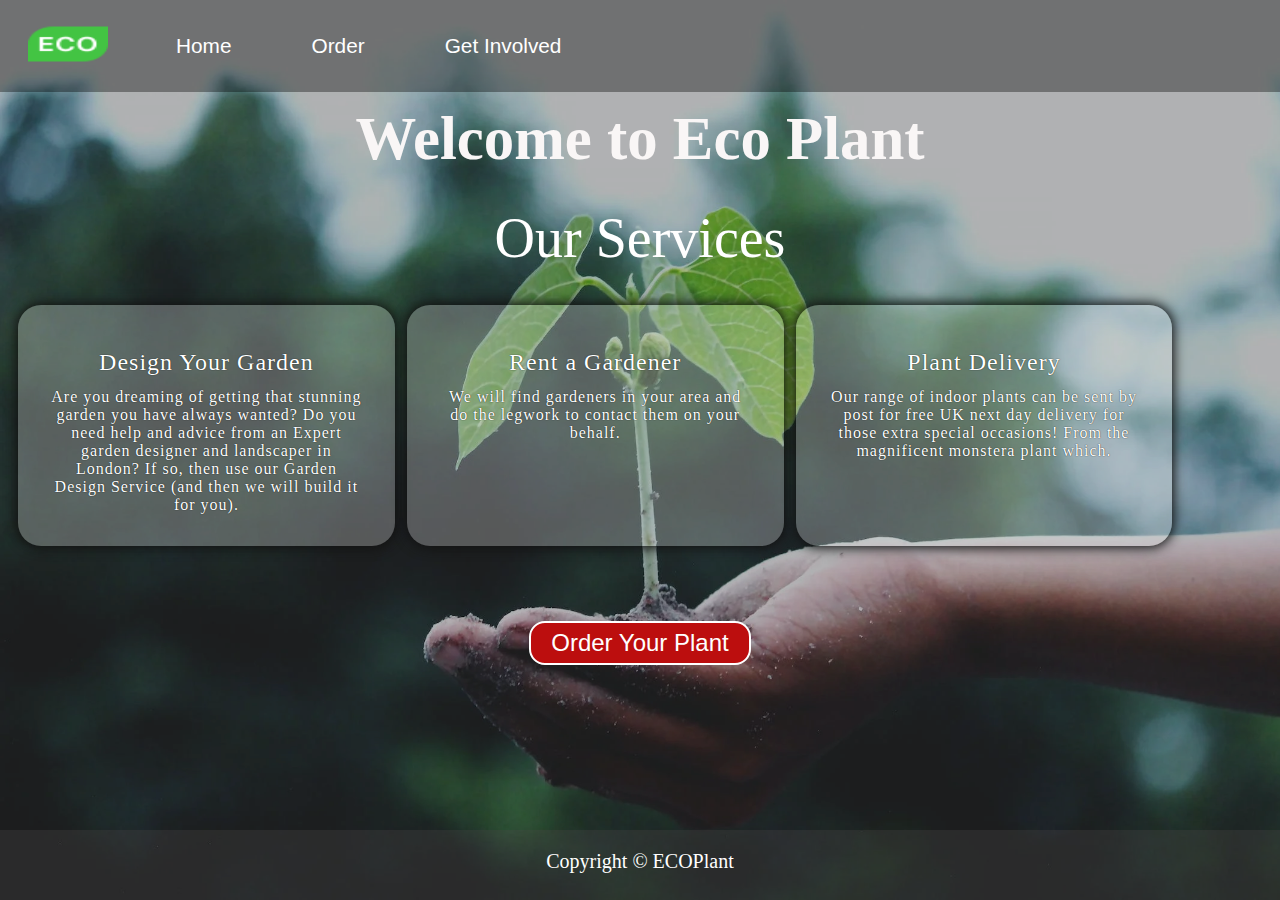
<file: index.html>
<!DOCTYPE html>
<html lang="en">
  <head>
    <meta charset="UTF-8" />
    <meta http-equiv="X-UA-Compatible" content="IE=edge" />
    <meta
      name="viewport"
      content="width=device-width, initia/files/U02K6CU9EJV/F04LLQE5D88/style.cssl-scale=1.0"
    />
    <title>Order safe meal LORENA| SafeMeal.com</title>
    <link rel="stylesheet" href="#" />
    <link href="style.css" rel="stylesheet" />
  </head>

  <body>
    <!-- navigation bar -->
    <nav id="navbar">
      <div id="logo">
        <img
          src="./Img/logo.png"
          alt="Unicgarden.com"
          width="80px"
          height="80px"
        />
      </div>

      <ul>
        <li class="item"><a href="index.html">Home</a></li>
        <li class="item"><a href="order.html">Order</a></li>
        <li class="item"><a href="involve.html">Get Involved</a></li>
      </ul>
    </nav>
    <main id="main">
      <section id="home">
        <h1 class="h-primary">Welcome to Eco Plant</h1>
        <!--  <p>Lorem ipsum dolor sit, amet consectetur adipisicing elit. Possimus commodi sequi cum dolorum ad excepturi est
            ratione qui, reiciendis aut impedit, numquam vel esse nulla ipsa doloremque perspiciatis officia suscipit
        </p> -->
      </section>
      <!-- Service Container -->
      <section id="services-container">
        <h1 class="h-primary-services center">Our Services</h1>
        <div id="services">
          <div class="box">
            <h2 class="h-secondary center service-font">Design Your Garden</h2>
            <p class="center">
              Are you dreaming of getting that stunning garden you have always
              wanted? Do you need help and advice from an Expert garden designer
              and landscaper in London? If so, then use our Garden Design
              Service (and then we will build it for you).
            </p>
          </div>
          <div class="box">
            <h2 class="h-secondary center service-font">Rent a Gardener</h2>
            <p class="center">
              We will find gardeners in your area and do the legwork to contact
              them on your behalf.
            </p>
          </div>
          <div class="box">
            <h2 class="h-secondary center service-font">Plant Delivery</h2>
            <p class="center">
              Our range of indoor plants can be sent by post for free UK next
              day delivery for those extra special occasions! From the
              magnificent monstera plant which.
            </p>
          </div>
        </div>
      </section>
      <button class="btn" href="order.html">Order Your Plant</button>
    </main>
    <!-- home section -->

    <!-- Partners Section -->
    <!--<section id="partners-section">
        <h1 class="h-partners center">Our Partners</h1>
        <div id="our-partners">
            <div class="partners-logo" id="swiggy"><img src="#"></div>
            <div class="partners-logo" id="zomato"><img src="#"></div>
            <div class="partners-logo" id="uber-eats"><img src="#"></div>
            <div class="partners-logo" id="foodpanda"><img src="#"></div>
        </div> 
    </section>-->
    <!-- Contact Section -->

    <!--  <section id="contact">
        <h2 class="h-primary center">Contact Us</h1>
        <div id="contact-box">
            <form action="">
                <div class="form-group">
                    <label for="name">Name: </label>
                    <input type="text" name="name" id="name" placeholder="Enter Your Name">
                </div>
                <div class="form-group">
                    <label for="name">E-Mail: </label>
                    <input type="email" name="name" id="email" placeholder="Enter Your Email">
                </div>
                <div class="form-group">
                    <label for="name">Phone: </label>
                    <input type="phone" name="name" id="phone" placeholder="Enter Your Phone Number">
                </div>
                <div class="form-group">
                    <label for="name">Message: </label>
                    <textarea name="message" id="message" cols="30" rows="10"></textarea>
                </div>
               
                 <button type="submit" class="submit-btn">Submit</button> -->
    <!-- </form>
          
        </div>
    </section>
    -->

    <footer>
      <div class="socialMedia">
        <a href="#" class="fa fa-facebook"></a>
        <a href="#" class="fa fa-twitter"></a>
        <a href="#" class="fa fa-instagram"></a>
        <a href="#" class="fa fa-google"></a>
      </div>
      <p>Copyright © ECOPlant</p>
    </footer>
  </body>
</html>
</file>
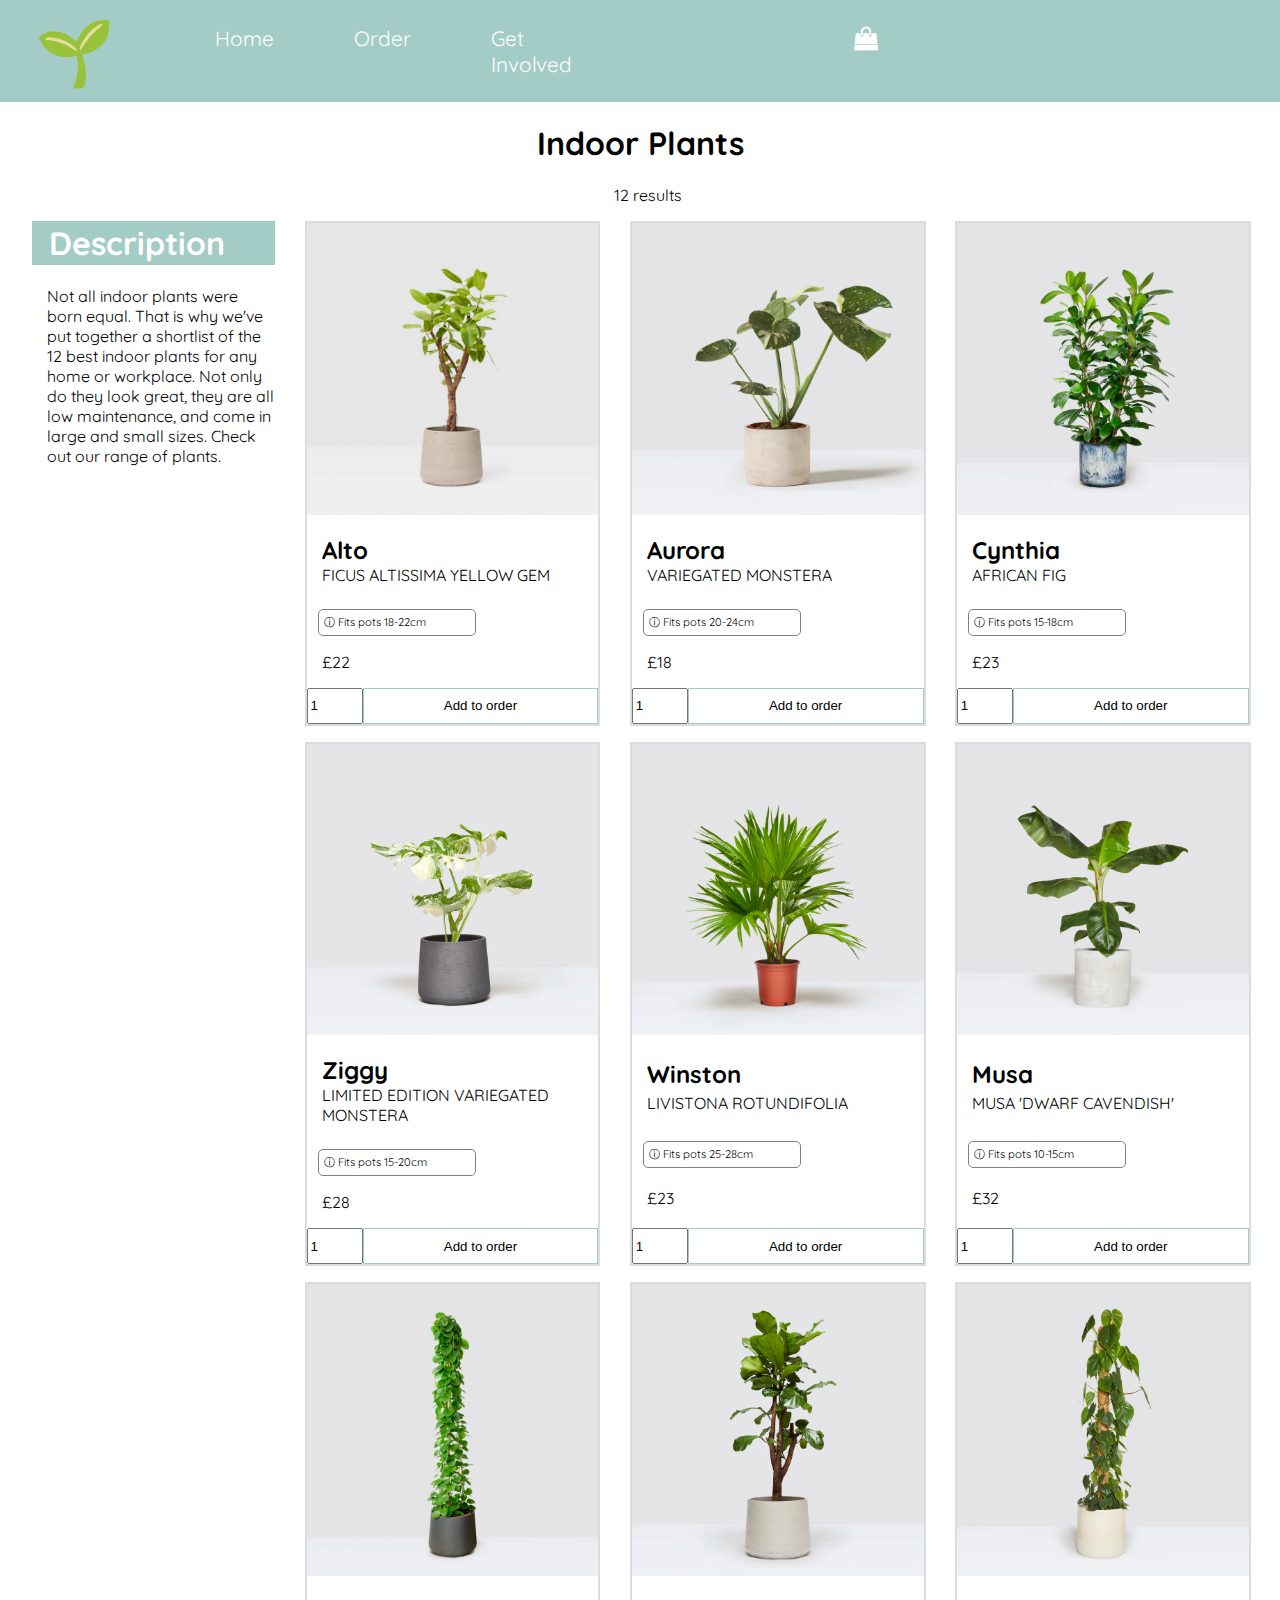
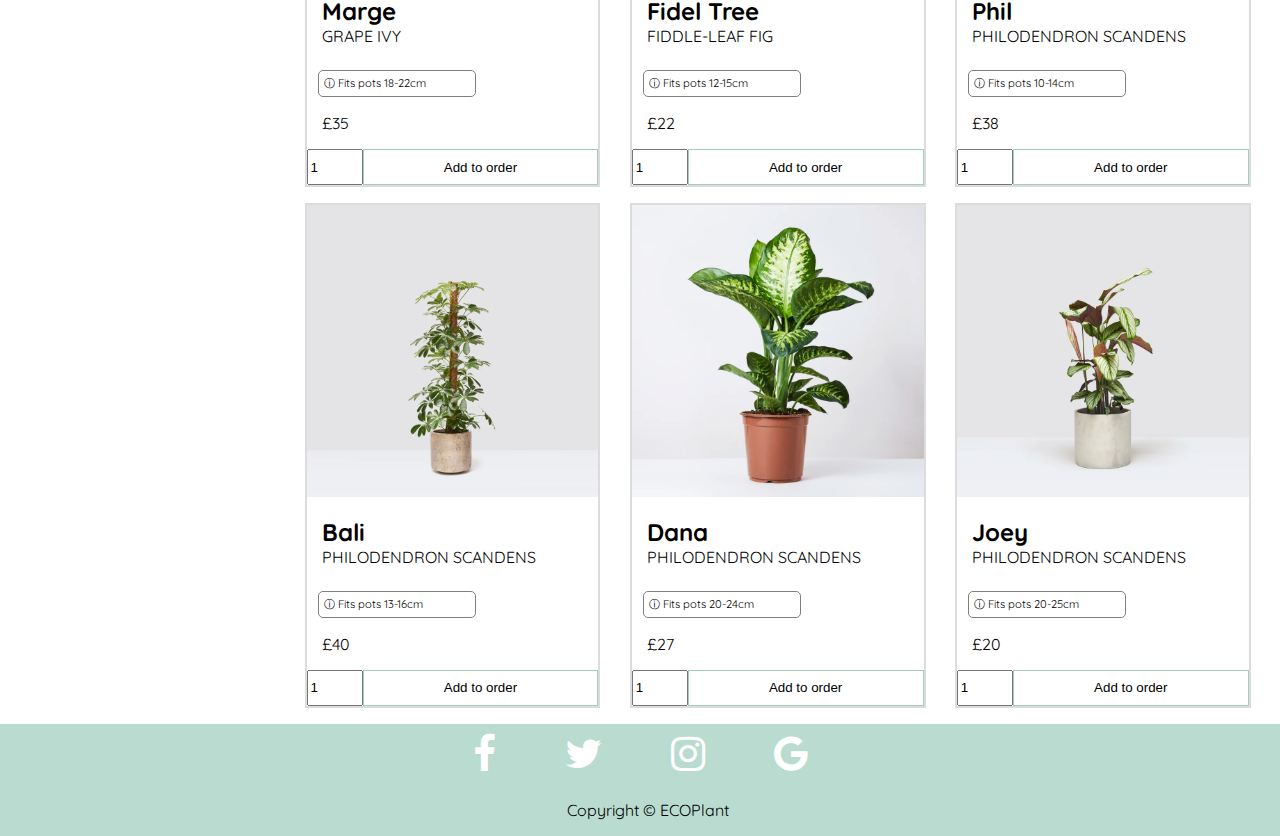
<file: order.html>
<html>
  <head>
    <meta name="viewport" content="width=device-width, initial-scale=1"/>
    <link rel="stylesheet" href="https://cdnjs.cloudflare.com/ajax/libs/font-awesome/4.7.0/css/font-awesome.min.css">
    <link rel="preconnect" href="https://fonts.googleapis.com" />
    <link rel="preconnect" href="https://fonts.gstatic.com" crossorigin />
    <link
      href="https://fonts.googleapis.com/css2?family=Quicksand:wght@300&display=swap"
      rel="stylesheet"
    />
    <link href="orderstyle.css" rel="stylesheet" />
    <title>Order</title>
  </head>
  <body>
    <header>
      <nav id="navbar">
        <div id="logo">
          <p>	&#127793;	</p>	
        </div>
        <ul>
          <li class="item"><a href="index.html">Home</a></li>
          <li class="item"><a href="order.html">Order</a></li>
          <li class="item"><a href="#">Get Involved</a></li>
          <i id='shoppingBags' class="fa fa-shopping-bag" style="font-size:24px"></i>
        </ul>
      </nav>
    </header>
    <main>
      <h1 id="title">Indoor Plants</h1>
      <p id="results">12 results</p>
      <div class="content">
        <aside>
          <h1>Description</h1>
          <p>
            Not all indoor plants were born equal. That is why we've put
            together a shortlist of the 12 best indoor plants for any home or
            workplace. Not only do they look great, they are all low
            maintenance, and come in large and small sizes. Check out our range
            of plants.
          </p>
        </aside>
        <div id="cardsCollection">
          <section class="card">
            <img src="orderImages/alto.jpg" />
            <h2 class="plantName">Alto</h2>
            <p class="plantDescription">FICUS ALTISSIMA YELLOW GEM</p>
            <p class="pots"> &#9432 Fits pots 18-22cm</p>
            <p>£22</p>
            <div class="orderCardSection">
              <input
                type="number"
                id="quantity"
                name="quantity"
                min="1"
                max="10"
                value="1"
              /><br /><br />
              <button>Add to order</button>
            </div>
          </section>
          <section class="card">
            <img src="orderImages/aurora.jpg" />
            <h2 class="plantName">Aurora</h2>
            <p class="plantDescription">VARIEGATED MONSTERA</p>
            <p class="pots"> &#9432 Fits pots 20-24cm</p>
            <p>£18</p>
            <div class="orderCardSection">
              <input
                type="number"
                id="quantity"
                name="quantity"
                min="1"
                max="10"
                value="1"
              /><br /><br />
              <button>Add to order</button>
            </div>
          </section>
          <section class="card">
            <img src="orderImages/cynthia.jpg" />
            <h2 class="plantName">Cynthia</h2>
            <p class="plantDescription">AFRICAN FIG</p>
            <p class="pots"> &#9432 Fits pots 15-18cm</p>
            <p>£23</p>
            <div class="orderCardSection">
              <input
                type="number"
                id="quantity"
                name="quantity"
                min="1"
                max="10"
                value="1"
              /><br /><br />
              <button>Add to order</button>
            </div>
          </section>
          <section class="card">
            <img src="orderImages/ziggy.jpg" />
            <h2 class="plantName">Ziggy</h2>
            <p class="plantDescription">LIMITED EDITION VARIEGATED MONSTERA</p>
            <p class="pots"> &#9432 Fits pots 15-20cm</p>
            <p>£28</p>
            <div class="orderCardSection">
              <input
                type="number"
                id="quantity"
                name="quantity"
                min="1"
                max="10"
                value="1"
              /><br /><br />
              <button>Add to order</button>
            </div>
          </section>
          <section class="card">
            <img src="orderImages/winston.jpg" />
            <h2 class="plantName">Winston</h2>
            <p class="plantDescription">LIVISTONA ROTUNDIFOLIA</p>
            <p class="pots"> &#9432 Fits pots 25-28cm</p>
            <p>£23</p>
            <div class="orderCardSection">
              <input
                type="number"
                id="quantity"
                name="quantity"
                min="1"
                max="10"
                value="1"
              /><br /><br />
              <button>Add to order</button>
            </div>
          </section>
          <section class="card">
            <img src="orderImages/musa.jpg" />
            <h2 class="plantName">Musa</h2>
            <p class="plantDescription">MUSA 'DWARF CAVENDISH'</p>
            <p class="pots"> &#9432 Fits pots 10-15cm</p>
            <p>£32</p>
            <div class="orderCardSection">
              <input
                type="number"
                id="quantity"
                name="quantity"
                min="1"
                max="10"
                value="1"
              /><br /><br />
              <button>Add to order</button>
            </div>
          </section>
          <section class="card">
            <img src="orderImages/marge.jpg" />
            <h2 class="plantName">Marge</h2>
            <p class="plantDescription">GRAPE IVY</p>
            <p class="pots"> &#9432 Fits pots 18-22cm</p>
            <p>£35</p>
            <div class="orderCardSection">
              <input
                type="number"
                id="quantity"
                name="quantity"
                min="1"
                max="10"
                value="1"
              /><br /><br />
              <button>Add to order</button>
            </div>
          </section>
          <section class="card">
            <img src="orderImages/FidelTree.jpg" />
            <h2 class="plantName">Fidel Tree</h2>
            <p class="plantDescription">FIDDLE-LEAF FIG</p>
            <p class="pots"> &#9432 Fits pots 12-15cm</p>
            <p>£22</p>
            <div class="orderCardSection">
              <input
                type="number"
                id="quantity"
                name="quantity"
                min="1"
                max="10"
                value="1"
              /><br /><br />
              <button>Add to order</button>
            </div>
          </section>
          <section class="card">
            <img src="orderImages/phil.jpg" />
            <h2 class="plantName">Phil</h2>
            <p class="plantDescription">PHILODENDRON SCANDENS</p>
            <p class="pots"> &#9432 Fits pots 10-14cm</p>
            <p>£38</p>
            <div class="orderCardSection">
              <input
                type="number"
                id="quantity"
                name="quantity"
                min="1"
                max="10"
                value="1"
              /><br /><br />
              <button>Add to order</button>
            </div>
          </section>
          <section class="card">
            <img src="orderImages/bali.jpg" />
            <h2 class="plantName">Bali</h2>
            <p class="plantDescription">PHILODENDRON SCANDENS</p>
            <p class="pots"> &#9432 Fits pots 13-16cm</p>
            <p>£40</p>
            <div class="orderCardSection">
              <input
                type="number"
                id="quantity"
                name="quantity"
                min="1"
                max="10"
                value="1"
              /><br /><br />
              <button>Add to order</button>
            </div>
          </section>
          <section class="card">
            <img src="orderImages/dana.jpg" />
            <h2 class="plantName">Dana</h2>
            <p class="plantDescription">PHILODENDRON SCANDENS</p>
            <p class="pots"> &#9432 Fits pots 20-24cm</p>
            <p>£27</p>
            <div class="orderCardSection">
              <input
                type="number"
                id="quantity"
                name="quantity"
                min="1"
                max="10"
                value="1"
              /><br /><br />
              <button>Add to order</button>
            </div>
          </section>
          <section class="card">
            <img src="orderImages/joey.jpg" />
            <h2 class="plantName">Joey</h2>
            <p class="plantDescription">PHILODENDRON SCANDENS</p>
            <p class="pots"> &#9432 Fits pots 20-25cm</p>
            <p>£20</p>
            <div class="orderCardSection">
              <input
                type="number"
                id="quantity"
                name="quantity"
                min="1"
                max="10"
                value="1"
              /><br /><br />
              <button>Add to order</button>
            </div>
          </section>
       
        </div>
        </div>
      </div>
    </main>
    <footer>
        <div class="socialMedia">
          <a href="#" class="fa fa-facebook"></a>
          <a href="#" class="fa fa-twitter"></a>
           <a href="#" class="fa fa-instagram"></a>
          <a href="#" class="fa fa-google"></a>
        </div>
        <p>Copyright © ECOPlant</p>
      </footer>
     <script src="./script.js"></script>
  </body>
</html>
</file>
<file: orderstyle.css>
:root {
  --mint-green: #a4ccc6;
  --white: #ffffff;
}

/*nav,
nav ul {
  display: flex;
  flex-direction: row;
  justify-content: space-between;
  padding: 1em;
  gap: 2em;
}
nav a,
li {
  text-decoration: none;
  color: white;
}*/
#navbar {
  display: flex;
  position: sticky;
  top: 0px;
  align-items: center;
}

#navbar::before {
  content: "";
  background: var(--mint-green);

  position: absolute;
  height: 100%;
  width: 100%;
  top: 0px;
  left: 0px;
  z-index: -1;
}

/* Navigation Bar: Logo and Image */
#logo {
  margin: 10px 20px;
}

#logo img {
  height: 56px;
  margin: 6px 8px;
}

/* Navigation Bar: List Styling */
#navbar ul {
  display: flex;
  font-family: "Quicksand", sans-serif;
}

#navbar ul li {
  list-style: none;
  font-size: 1.3rem;
  color: var(--white);
}

#navbar ul li a {
  /*color: hsl(0, 0%, 100%);*/
  color: white;
  display: block;
  padding: 9px 40px;
  border-radius: 20px;
  text-decoration: none;
}

#navbar ul li a:hover {
  color: #a4ccc6;
  background-color: white;
}

#shoppingBags {
  right: 0px;
  padding-left: 45%;
}
.fa-shopping-bag {
  color: white;
}
.content {
  display: flex;
  flex-direction: row;
  margin: 1em;
}

#title,
h2,
p {
  text-align: center;
  font-family: "Quicksand", sans-serif;
}
body,
footer,
header {
  margin: 0px;
}

.card {
  display: flex;
  flex-direction: column;
  justify-content: space-between;
  width: 30%;
  height: auto;
  border: 2px solid gainsboro;
}
.card img {
  width: -webkit-fill-available;
  height: auto;
}
#cardsCollection {
  width: 80%;
  display: flex;
  justify-content: space-evenly;
  flex-direction: row;
  flex-wrap: wrap;
  gap: 1em;
  margin: 0;
  padding: 0px;
}
footer h1 {
  background-color: #a4ccc6;
  margin: 0px;
  text-align: center;
}
header {
  background-color: #a4ccc6;
}

.orderCardSection {
  padding: 0px;
  margin: 0px;
  display: flex;
}

.orderCardSection button {
  border: none;
  color: white;
  padding: 8px 20px;
  text-align: center;
  text-decoration: none;
  display: inline-block;
  margin: 0px;
  cursor: pointer;
  background-color: white;
  color: black;
  border: 1.5px solid #a4ccc6;
  width: 100%;
}
.orderCardSection button:hover {
  background-color: #a4ccc6;
  color: white;
}
.pots {
  font-size: 0.7em;
  border: 1px solid gray;
  border-radius: 5px;
  padding: 5px;
  width: 50%;
  margin: 0 1em;
}

aside h1 {
  font-family: "Quicksand", sans-serif;
  border: 2px solid #a4ccc6;
  background-color: #a4ccc6;
  color: white;
  padding-left: 15px;
  margin-top: 0px;
}
aside {
  margin-left: 1em;
  margin-right: 1em;
  width: 20%;
}

.card h2,
p {
  text-align: left;
  padding-left: 15px;
}
.plantName {
  margin-bottom: 0px;
}
.plantDescription {
  margin-top: 0px;
  margin-bottom: 1.5em;
}
#results {
  text-align: center;
}
footer {
  background-color: rgb(186, 219, 208);
  display: flex;
  flex-direction: column;
  align-items: center;
  padding: 0px;
}
.socialMedia {
  display: flex;
  flex-direction: row;
  justify-content: center;
  gap: 5px;
}
footer p {
  font-size: 16px;
}
.fa {
  padding: 5px 30px;
  font-size: 40px;
  text-align: center;
  text-decoration: none;
  margin: 5px 2px;
}

.fa-facebook {
  color: white;
}

/* Twitter */
.fa-twitter {
  color: white;
}
.fa:hover {
  opacity: 0.7;
}
.fa-instagram {
  color: white;
}
.fa-google {
  color: white;
}
#logo p {
  font-size: 4em;
  margin: 0px;
}
@media screen and (max-width: 900px) {
  aside {
    width: auto;
  }
  .content {
    display: flex;
    flex-direction: column;
    width: 100%;
    flex-wrap: wrap;
    align-items: center;
    margin: 0px;
    padding: 0px;
  }
  .card {
    width: 40%;
    gap: 0px;
  }
  footer {
    margin-top: 20px;
  }
}

@media screen and (max-width: 540px) {
  aside {
    width: auto;
  }
  .content {
    display: flex;
    flex-direction: column;
    width: 100%;
    flex-wrap: wrap;
    align-items: center;
    margin: 0px;
    padding: 0px;
  }
  #cardsCollection {
    display: flex;
    flex-wrap: wrap;
    flex-direction: column;
  }
  .card {
    width: 100%;
    gap: 0px;
  }
  footer {
    margin-top: 20px;
  }
}
</file>
<file: style.css>
/* CSS reset */
* {
  margin: 0;
  padding: 0;
  box-sizing: border-box;
  border: 0;
  outline: 0;
}

/* CSS Variables */
:root {
  --navbar-height: 59px;
}

body {
  background: url("./Img/backgroundPlant6.webp");
  background-repeat: no-repeat;
  background-size: cover;
  min-height: 100vh;
  display: flex;
  flex-direction: column;
  justify-content: space-between;
}

#main {
  flex: 1;
  background: rgba(0, 0, 0, 0.297);
}

/* Navigation Bar */
#navbar {
  display: flex;
  position: sticky;
  top: 0px;
  align-items: center;
  font-family: "Quicksand", sans-serif;
}

#navbar::before {
  content: "";
  background: rgba(0, 0, 0, 0.552);

  position: absolute;
  height: 100%;
  width: 100%;
  top: 0px;
  left: 0px;
  z-index: -1;
}

/* Navigation Bar: Logo and Image */
#logo {
  margin: 10px 20px;
}

#logo img {
  height: 56px;
  margin: 6px 8px;
}

/* Navigation Bar: List Styling */
#navbar ul {
  display: flex;
  font-family: "Quicksand", sans-serif;
}

#navbar ul li {
  list-style: none;
  font-size: 1.3rem;
}

#navbar ul li a {
  /*color: hsl(0, 0%, 100%);*/
  color: white;
  display: block;
  padding: 9px 40px;
  border-radius: 20px;
  text-decoration: none;
}

#navbar ul li a:hover {
  color: rgb(255, 255, 255);
  background-color: rgb(64, 95, 74);
}

/* Home Section */

#home {
  display: flex;
  flex-direction: column;
  /*padding: 3px 200px;*/
  /*height: 500px;*/
  justify-content: center;
  align-items: center;
}

#home::before {
  content: "";
  position: absolute;
  background: url("https://thatsuman.github.io/web-dev-projects/SafeMeal/assets/salad.jpg")
    no-repeat center center/cover;
  height: 613px;
  width: 100%;
  top: 0px;
  left: 0px;
  z-index: -1;
  opacity: 0.89;
}

#home h1 {
  color: rgb(249, 246, 246);
  text-align: center;
  font-family: "Bree Serif", serif;
}

#home p {
  color: rgb(137, 21, 21);
  text-align: center;
  font-size: 1.5rem;
  font-family: "Bree Serif", serif;
}

/* Services Section */
#services {
  margin: 12px;
  display: flex;
}

#services .box {
  padding: 2em;
  margin: 3px 6px;
  border-radius: 23px;
  background-color: #ffffff43;
  box-shadow: 0 0 12px 2px #121212;
  letter-spacing: 1px;
  font-weight: 500;
  text-shadow: 0px 0px 1px black;
  width: 30%;
}

#services .box img {
  height: 80px;
  margin: auto;
  display: block;
}

#services .box p {
  font-family: "Bree Serif", serif;
}

/* Partners Section */
#partners-section {
  position: relative;
}

#partners-section::before {
  content: "";
  position: absolute;
  background: url("https://thatsuman.github.io/web-dev-projects/SafeMeal/assets/pizza_2.jpg");
  width: 100%;
  height: 294px;
  z-index: -1;
  opacity: 0.4;
}

#services .box p {
  color: white;
}

#our-partners {
  display: flex;
  justify-content: center;
  align-items: center;
}

.partners-logo {
  margin: 10px 34px;
}

.partners-logo img {
  height: 124px;
}

.h-partners {
  font-size: 3.5rem;
  font-weight: 300;
  color: black;
  padding: 12px;
  font-family: "Bree Serif", serif;
}

#foodpanda {
  justify-content: center;
  height: 131px;
  width: 85px;
  display: flex;
  position: relative;
  padding-left: 10px;
}

/* Contact Section 
#contact {
    position: relative;
    padding-top: 56px;
}

#contact::before {
    content: "";
    position: absolute;
    width: 100%;
    height: 652px;
    z-index: -1;
    opacity: 0.7;
    background: url('https://thatsuman.github.io/web-dev-projects/SafeMeal/assets/contact.jpg') no-repeat center center/cover;
}

#contact-box {
    display: flex;
    justify-content: center;
    align-items: center;
    padding-bottom: 34px;
}

#contact-box input,
#contact-box textarea {
    width: 100%;
    padding: 0.5rem;
    border-radius: 9px;
    font-size: 1.1rem;
}

#contact-box form {
    width: 40%;
}

#contact-box label {
    font-size: 1.3rem;
    font-family: "Bree Serif", serif;
}
*/

/* Utility Classes */
.h-primary {
  font-size: 3.8rem;
  padding: 12px;
  font-family: "Bree Serif", serif;
}

.h-primary-services {
  font-size: 3.5rem;
  font-weight: 300;
  padding: 20px;
  font-family: "Bree Serif", serif;
  color: white;
}

.h-secondary {
  font-size: 2.8rem;
  font-weight: 400;
  padding: 12px;
  font-family: "Bree Serif", serif;
  color: white;
}

.btn {
  padding: 6px 20px;
  margin: 17px;
  border: 2px solid white;
  background-color: rgb(188, 14, 14);
  color: white;
  font-size: 1.5rem;
  border-radius: 16px;
  cursor: pointer;
  display: block;
  margin: 3em auto;
}

.btn:hover {
  color: rgb(1, 21, 1);
  background-color: rgb(161, 204, 165);
}

.center {
  text-align: center;
}

.service-font {
  font-size: 1.5rem;
}

footer {
  background-color: rgba(44, 41, 41, 0.5);
  display: flex;
  flex-direction: column;
  align-items: center;
  padding: 0px;
  height: 70px;
}
.socialMedia {
  display: flex;
  flex-direction: row;
  justify-content: center;
  gap: 5px;
}
footer p {
  font-size: 20px;
  color: white;
}
.fa {
  padding: 5px 30px;
  font-size: 40px;
  text-align: center;
  text-decoration: none;
  margin: 5px 2px;
}

.fa-facebook {
  color: white;
}

/* Twitter */
.fa-twitter {
  color: white;
}
.fa:hover {
  opacity: 0.7;
}
.fa-instagram {
  color: white;
}
.fa-google {
  color: white;
}
</file>
